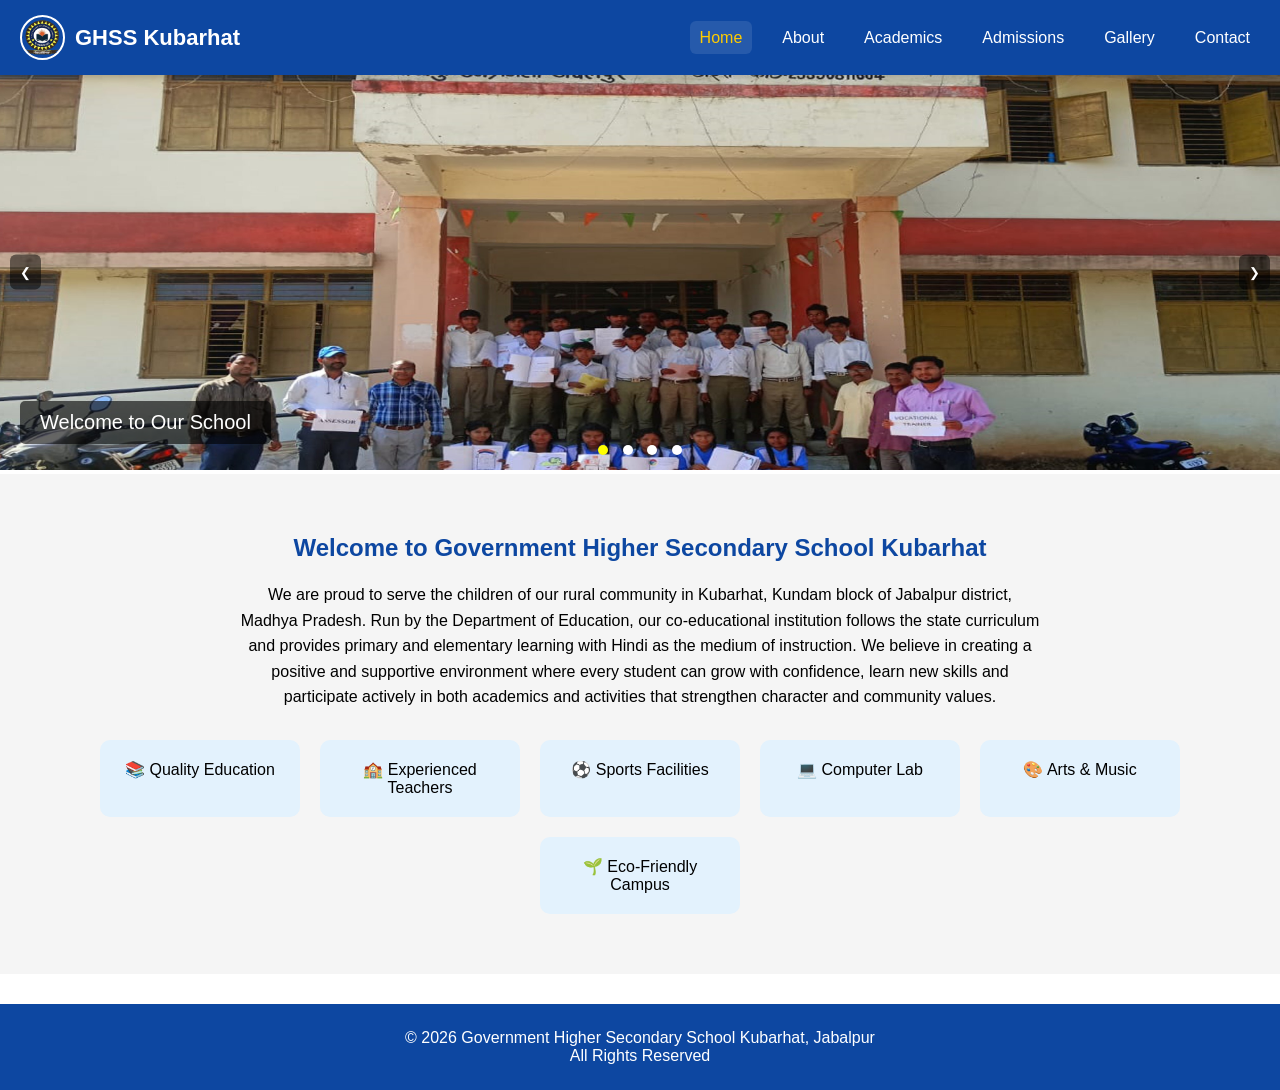
<file: index.html>
<!DOCTYPE html>
<html lang="en">

<head>
  <meta charset="UTF-8">
  <meta name="viewport" content="width=device-width, initial-scale=1.0">
  <title>GHSS Kubarhat</title>

  <link rel="stylesheet" href="styles/style.css">
  <link rel="stylesheet" href="styles/home.css">
</head>

<body>

  <header>
    <nav class="navbar">
      <div class="logo">
        <img src="images/logo.png" alt="GHSS Kubarhat">
        <span>GHSS Kubarhat</span>
      </div>
      <ul class="nav-links" id="navLinks">
        <li><a href="index.html" class="active">Home</a></li>
        <li><a href="about.html">About</a></li>
        <li><a href="academics.html">Academics</a></li>
        <li><a href="admissions.html">Admissions</a></li>
        <li><a href="gallery.html">Gallery</a></li>
        <li><a href="contact.html">Contact</a></li>
      </ul>

      <div class="menu-toggle" id="menuToggle">☰</div>
    </nav>
  </header>

  <!-- SLIDER -->
  <section class="slider">
    <div class="slider-container">

      <div class="slide active">
        <img src="images/slide1.jpg">
        <div class="caption">Welcome to Our School</div>
      </div>

      <div class="slide">
        <img src="images/slide2.jpg">
        <div class="caption">Quality Education</div>
      </div>

      <div class="slide">
        <img src="images/slide3.jpg">
        <div class="caption">Bright Future</div>
      </div>

      <div class="slide">
        <img src="images/slide4.jpg">
        <div class="caption">Join Us Today</div>
      </div>

      <button class="prev">❮</button>
      <button class="next">❯</button>

      <div class="dots">
        <span class="dot active"></span>
        <span class="dot"></span>
        <span class="dot"></span>
        <span class="dot"></span>
      </div>

    </div>
  </section>

  <!-- WELCOME -->
  <section class="welcome">
    <h1>Welcome to Government Higher Secondary School Kubarhat</h1>

    <p>
      We are proud to serve the children of our rural community in Kubarhat, Kundam block of Jabalpur district, Madhya
      Pradesh. Run by the Department of Education, our co‑educational institution follows the state curriculum and
      provides primary and elementary learning with Hindi as the medium of instruction. We believe in creating a
      positive and supportive environment where every student can grow with confidence, learn new skills and participate
      actively in both academics and activities that strengthen character and community values.
    </p>

    <div class="features">
      <div>📚 Quality Education</div>
      <div>🏫 Experienced Teachers</div>
      <div>⚽ Sports Facilities</div>
      <div>💻 Computer Lab</div>
      <div>🎨 Arts & Music</div>
      <div>🌱 Eco-Friendly Campus</div>
    </div>
  </section>

  <footer>
    <p>© 2026 Government Higher Secondary School Kubarhat, Jabalpur</p>
    <p>All Rights Reserved</p>
  </footer>

  <script src="scripts/main.js"></script>
  <script src="scripts/home.js"></script>

</body>

</html>
</file>
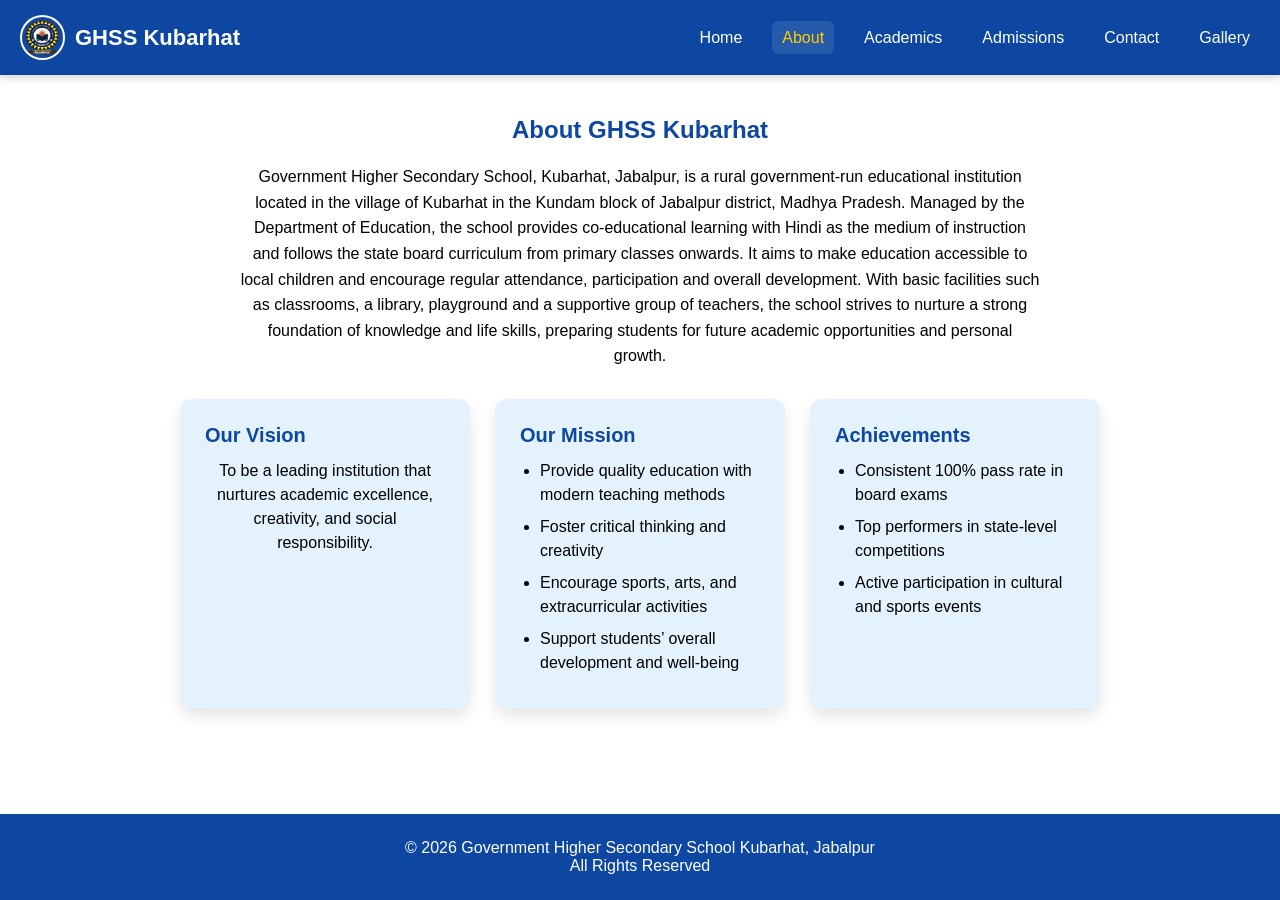
<file: about.html>
<!DOCTYPE html>
<html lang="en">

<head>
  <meta charset="UTF-8">
  <meta name="viewport" content="width=device-width, initial-scale=1.0">
  <title>About - Government Higher Secondary School Kubarhat</title>
  <link rel="stylesheet" href="styles/style.css">
  <link rel="stylesheet" href="styles/about.css">
</head>

<body>

  <header>
    <nav class="navbar">
      <div class="logo">
        <img src="images/logo.png" alt="GHSS Kubarhat">
        <span>GHSS Kubarhat</span>
      </div>
      <ul class="nav-links" id="navLinks">
        <li><a href="index.html">Home</a></li>
        <li><a href="about.html" class="active">About</a></li>
        <li><a href="academics.html">Academics</a></li>
        <li><a href="admissions.html">Admissions</a></li>
        <li><a href="contact.html">Contact</a></li>
        <li><a href="gallery.html">Gallery</a></li>
      </ul>
      <div class="menu-toggle" id="menuToggle">☰</div>
    </nav>
  </header>

  <section class="content-section section-light">
    <h1>About GHSS Kubarhat</h1>
    <p>
      Government Higher Secondary School, Kubarhat, Jabalpur, is a rural government‑run educational institution located
      in the village of Kubarhat in the Kundam block of Jabalpur district, Madhya Pradesh. Managed by the Department of
      Education, the school provides co‑educational learning with Hindi as the medium of instruction and follows the
      state board curriculum from primary classes onwards. It aims to make education accessible to local children and
      encourage regular attendance, participation and overall development. With basic facilities such as classrooms, a
      library, playground and a supportive group of teachers, the school strives to nurture a strong foundation of
      knowledge and life skills, preparing students for future academic opportunities and personal growth.
    </p>

    <div class="about-features">
      <div class="feature-card">
        <h2>Our Vision</h2>
        <p>To be a leading institution that nurtures academic excellence, creativity, and social responsibility.</p>
      </div>

      <div class="feature-card">
        <h2>Our Mission</h2>
        <ul>
          <li>Provide quality education with modern teaching methods</li>
          <li>Foster critical thinking and creativity</li>
          <li>Encourage sports, arts, and extracurricular activities</li>
          <li>Support students’ overall development and well-being</li>
        </ul>
      </div>

      <div class="feature-card">
        <h2>Achievements</h2>
        <ul>
          <li>Consistent 100% pass rate in board exams</li>
          <li>Top performers in state-level competitions</li>
          <li>Active participation in cultural and sports events</li>
        </ul>
      </div>
    </div>
  </section>

  <footer>
    <p>© 2026 Government Higher Secondary School Kubarhat, Jabalpur</p>
    <p>All Rights Reserved</p>
  </footer>

  <script src="scripts/main.js"></script>
</body>

</html>
</file>
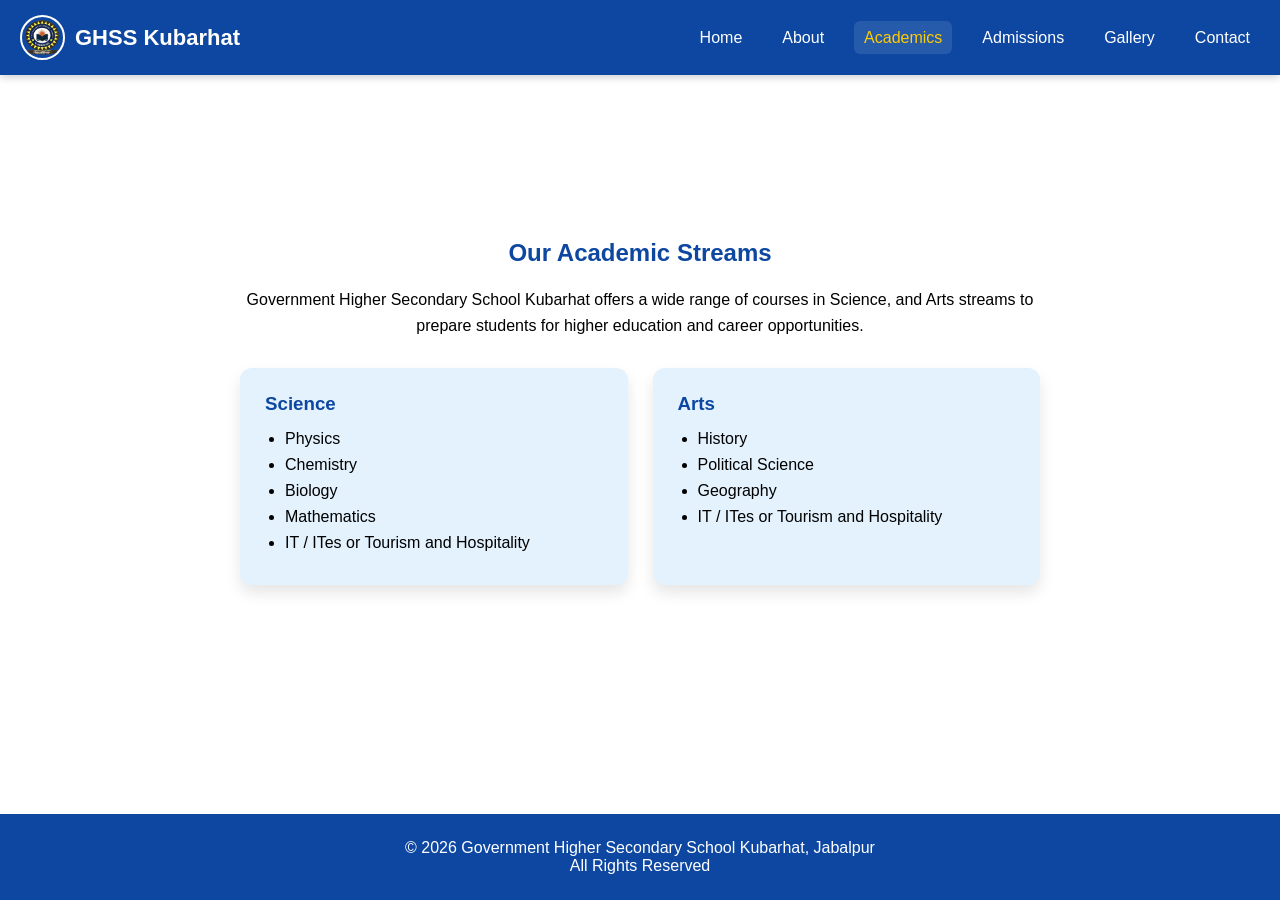
<file: academics.html>
<!DOCTYPE html>
<html lang="en">

<head>
  <meta charset="UTF-8">
  <meta name="viewport" content="width=device-width, initial-scale=1.0">
  <title>Academics - Government Higher Secondary School Kubarhat</title>
  <link rel="stylesheet" href="styles/style.css">
  <link rel="stylesheet" href="styles/academics.css">
</head>

<body>

  <header>
    <nav class="navbar">
      <div class="logo">
        <img src="images/logo.png" alt="GHSS Kubarhat">
        <span>GHSS Kubarhat</span>
      </div>
      <ul class="nav-links" id="navLinks">
        <li><a href="index.html">Home</a></li>
        <li><a href="about.html">About</a></li>
        <li><a href="academics.html" class="active">Academics</a></li>
        <li><a href="admissions.html">Admissions</a></li>
        <li><a href="gallery.html">Gallery</a></li>
        <li><a href="contact.html">Contact</a></li>
      </ul>
      <div class="menu-toggle" id="menuToggle">☰</div>
    </nav>
  </header>

  <section class="content-section section-light">
    <h1>Our Academic Streams</h1>
    <p>Government Higher Secondary School Kubarhat offers a wide range of courses in Science, and Arts streams to
      prepare students for higher education and career opportunities.</p>

    <div class="streams">
      <div class="stream-card">
        <h3>Science</h3>
        <ul>
          <li>Physics</li>
          <li>Chemistry</li>
          <li>Biology</li>
          <li>Mathematics</li>
          <li>IT / ITes or Tourism and Hospitality</li>
        </ul>
      </div>

      <div class="stream-card">
        <h3>Arts</h3>
        <ul>
          <li>History</li>
          <li>Political Science</li>
          <li>Geography</li>
          <li>IT / ITes or Tourism and Hospitality</li>
        </ul>
      </div>
    </div>
  </section>

  <footer>
    <p>© 2026 Government Higher Secondary School Kubarhat, Jabalpur</p>
    <p>All Rights Reserved</p>
  </footer>

  <script src="scripts/main.js"></script>
</body>

</html>
</file>
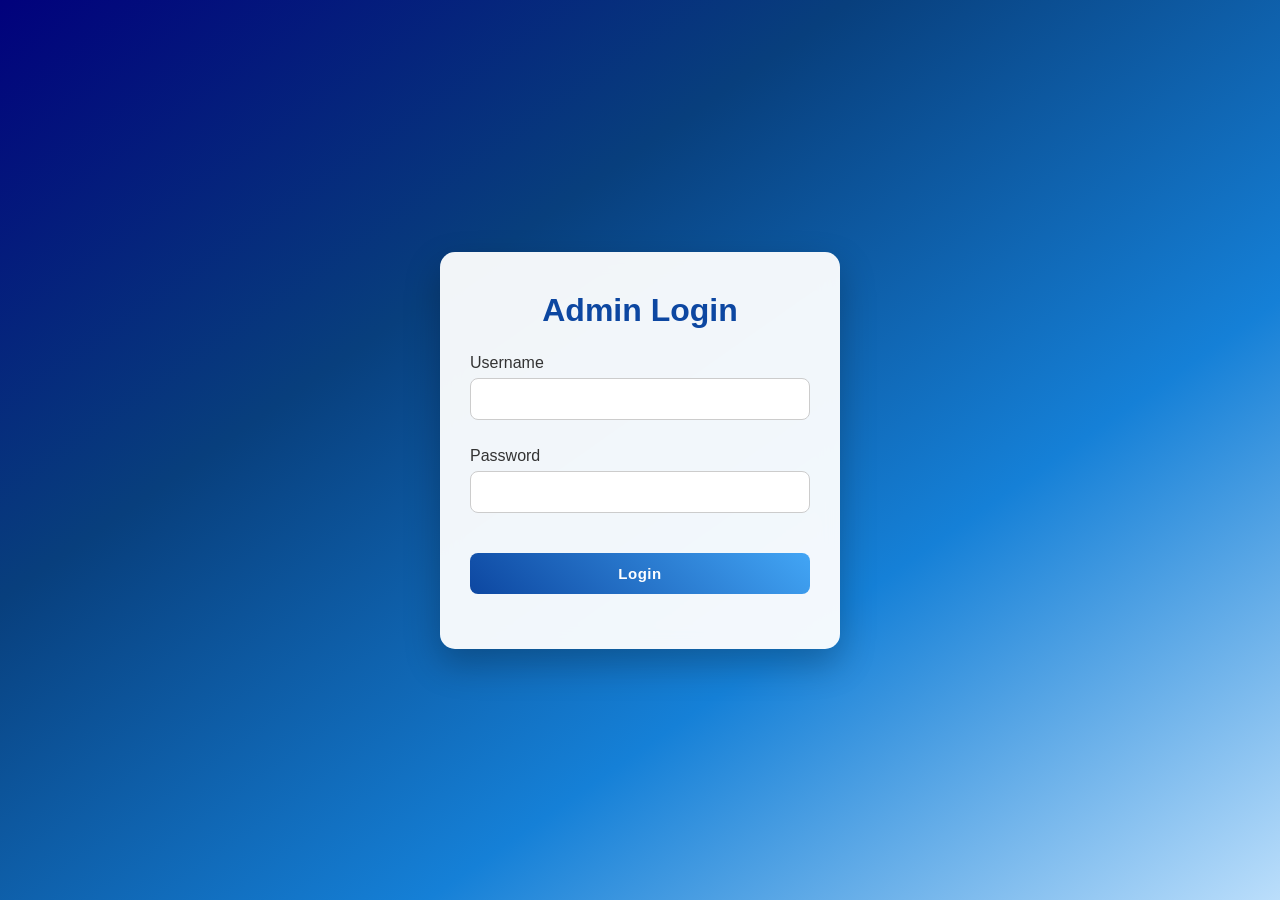
<file: adminDashboard.html>
<!DOCTYPE html>
<html lang="en">

<head>
  <meta charset="UTF-8">
  <meta name="viewport" content="width=device-width, initial-scale=1.0">
  <title>Admin Dashboard</title>
  <link rel="stylesheet" href="styles/style.css">
  <link rel="stylesheet" href="styles/adminDashboard.css">
</head>

<body>
  <!-- HEADER / NAVBAR -->
  <header class="navbar">
    <div class="logo">
      <img src="images/logo.png" alt="GHSS Kubarhat">
      <span>Admin Panel</span>
    </div>

    <ul class="nav-links">
      <li><a href="#" id="logoutBtn">Logout</a></li>
    </ul>

    <div class="menu-toggle" id="menuToggle">&#9776;</div>
  </header>

  <!-- MAIN CONTENT -->
  <main>
    <section class="dashboard-cards">
      <div class="card">
        <h2>Contact Form Submissions</h2>
        <button onclick="openSheet('contact')">Open Sheet</button>
      </div>

      <div class="card">
        <h2>Admission Form Submissions</h2>
        <button onclick="openSheet('admission')">Open Sheet</button>
      </div>
    </section>
  </main>

  <script src="scripts/adminDashboard.js"></script>
</body>
</html>
</file>
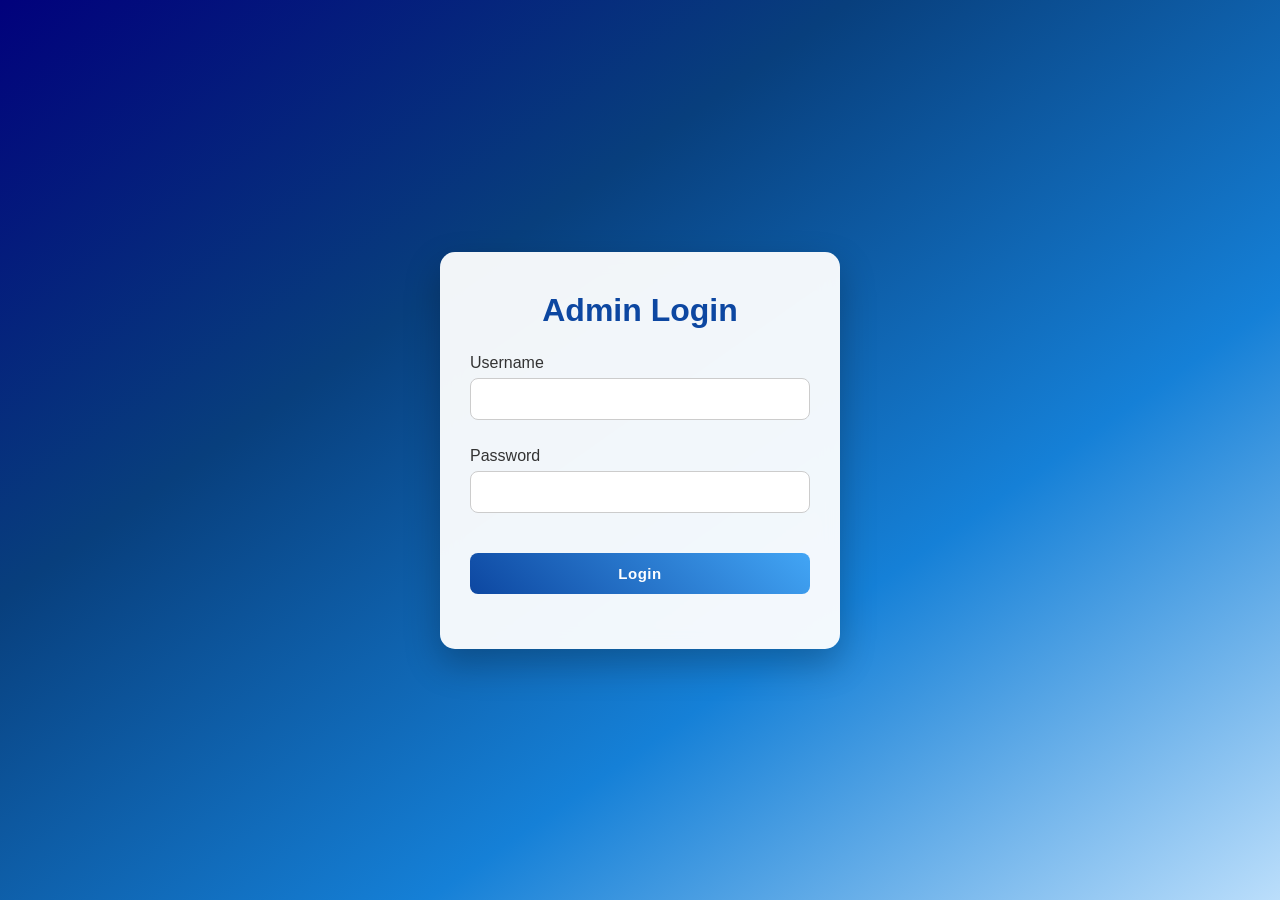
<file: adminLogin.html>
<!DOCTYPE html>
<html lang="en">
<head>
  <meta charset="UTF-8">
  <meta name="viewport" content="width=device-width, initial-scale=1.0">
  <title>Admin Login</title>
  <link rel="stylesheet" href="styles/style.css">
  <link rel="stylesheet" href="styles/adminLogin.css">
</head>
<body>
  <main>
    <div class="login-container">
      <h1>Admin Login</h1>
      <form id="loginForm">
        <label>Username</label>
        <input type="text" name="username" required>
        <label>Password</label>
        <input type="password" name="password" required>
        <button type="submit">Login</button>
      </form>
      <p id="loginMsg"></p>
    </div>
  </main>
  <script src="scripts/adminLogin.js"></script>
</body>
</html>
</file>
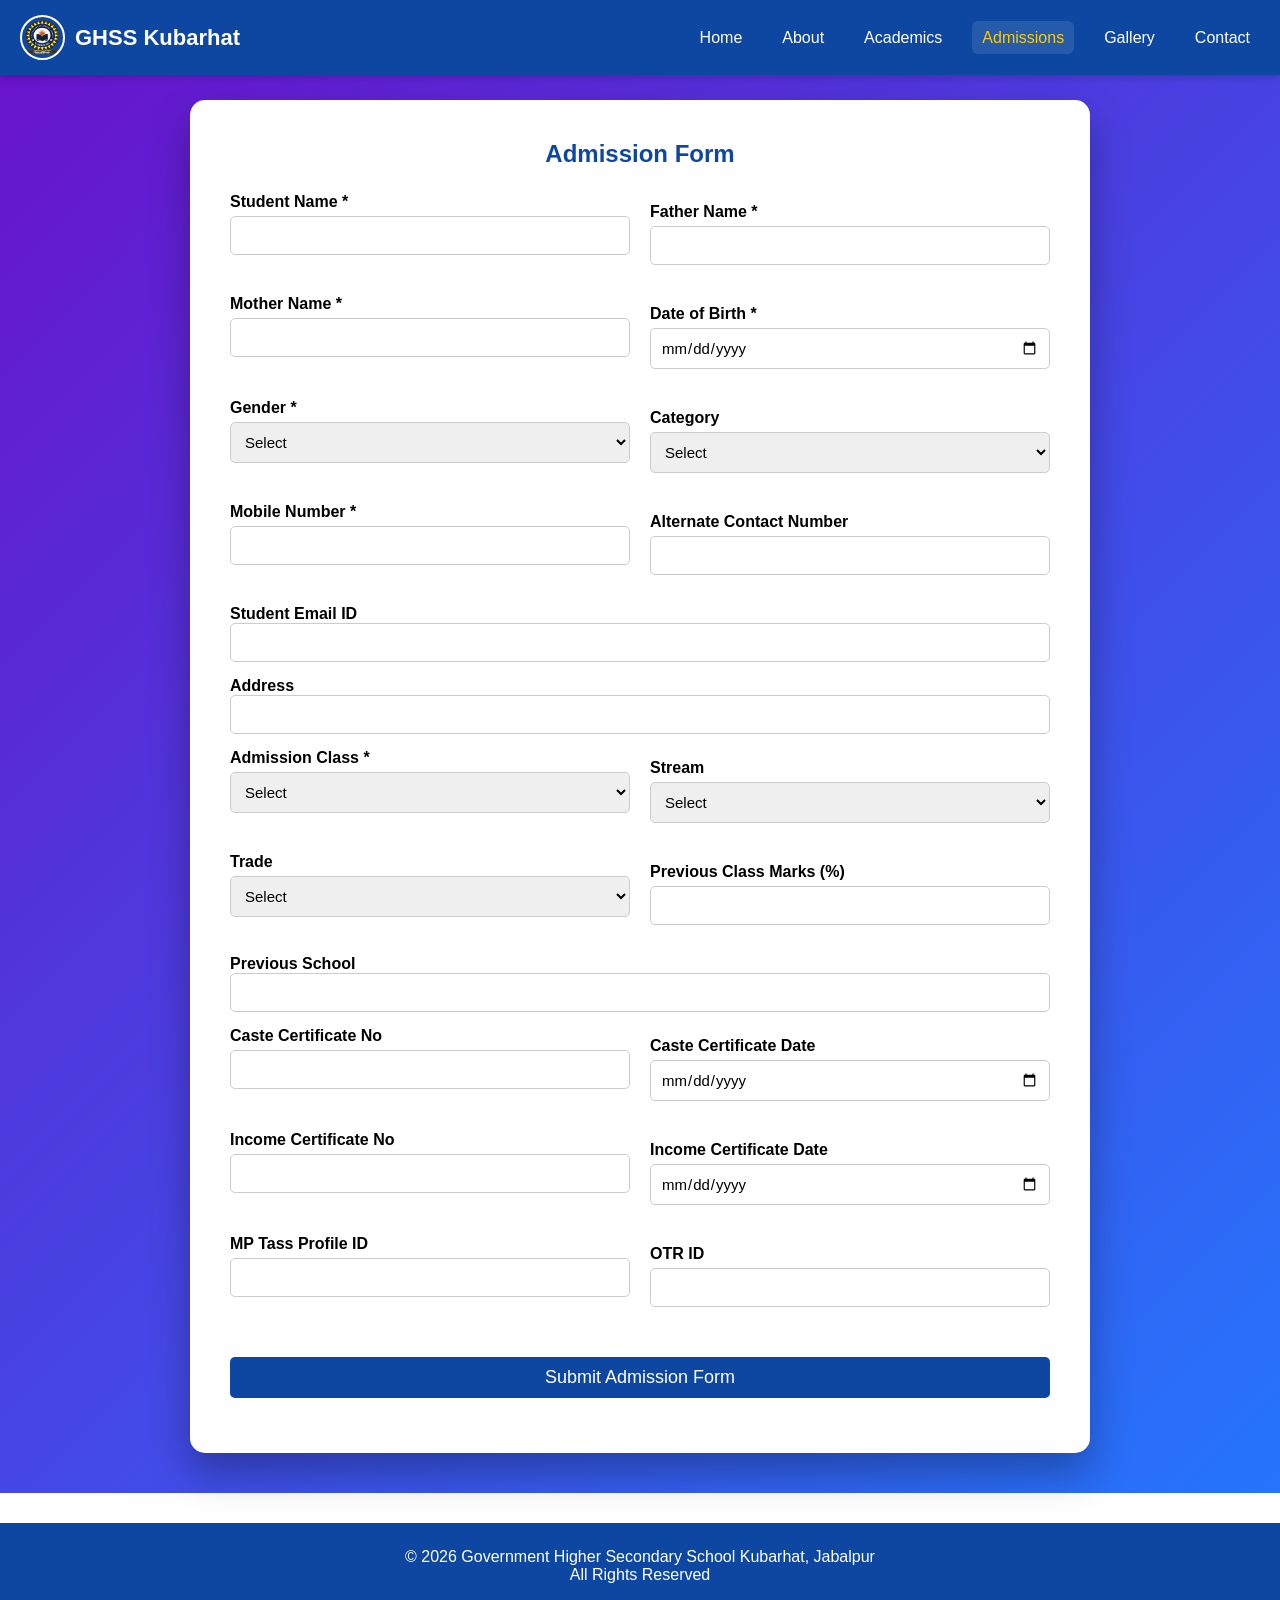
<file: admissions.html>
<!DOCTYPE html>
<html lang="en">

<head>
  <meta charset="UTF-8">
  <meta name="viewport" content="width=device-width, initial-scale=1.0">
  <title>Admissions - GHSS Kubarhat</title>

  <link rel="stylesheet" href="styles/style.css">
  <link rel="stylesheet" href="styles/admissions.css">
</head>

<body>

  <header>
    <nav class="navbar">
      <div class="logo">
        <img src="images/logo.png" alt="GHSS Kubarhat">
        <span>GHSS Kubarhat</span>
      </div>

      <ul class="nav-links" id="navLinks">
        <li><a href="index.html">Home</a></li>
        <li><a href="about.html">About</a></li>
        <li><a href="academics.html">Academics</a></li>
        <li><a href="admissions.html" class="active">Admissions</a></li>
        <li><a href="gallery.html">Gallery</a></li>
        <li><a href="contact.html">Contact</a></li>
      </ul>

      <div class="menu-toggle" id="menuToggle">☰</div>
    </nav>
  </header>

  <section class="admission-section">

    <form id="admissionForm">

      <h1>Admission Form</h1>

      <div class="row">
        <div class="col">
          <label>Student Name *</label>
          <input type="text" id="StudentName" name="StudentName" required>
        </div>

        <div class="col">
          <label>Father Name *</label>
          <input type="text" id="FatherName" name="FatherName" required>
        </div>
      </div>

      <div class="row">
        <div class="col">
          <label>Mother Name *</label>
          <input type="text" id="MotherName" name="MotherName" required>
        </div>

        <div class="col">
          <label>Date of Birth *</label>
          <input type="date" id="DateOfBirth" name="DateOfBirth" required>
        </div>
      </div>

      <div class="row">
        <div class="col">
          <label>Gender *</label>
          <select id="Gender" name="Gender" required>
            <option value="">Select</option>
            <option value="Male">Male</option>
            <option value="Female">Female</option>
            <option value="Other">Other</option>
          </select>
        </div>

        <div class="col">
          <label>Category</label>
          <select id="Category" name="Category">
            <option value="">Select</option>
            <option value="General">General</option>
            <option value="OBC">OBC</option>
            <option value="SC">SC</option>
            <option value="ST">ST</option>
          </select>
        </div>
      </div>

      <div class="row">
        <div class="col">
          <label>Mobile Number *</label>
          <input type="text" id="MobileNumber" name="MobileNumber" required>
        </div>

        <div class="col">
          <label>Alternate Contact Number</label>
          <input type="text" id="AlternateContactNumber" name="AlternateContactNumber">
        </div>
      </div>

      <label>Student Email ID</label>
      <input type="email" id="StudentEmailID" name="StudentEmailID">

      <label>Address</label>
      <input type="text" id="Address" name="Address">

      <div class="row">
        <div class="col">
          <label>Admission Class *</label>
          <select id="AdmissionClass" name="AdmissionClass" required>
            <option value="">Select</option>
            <option value="9th">9th</option>
            <option value="10th">10th</option>
            <option value="11th">11th</option>
            <option value="12th">12th</option>
          </select>
        </div>

        <div class="col">
          <label>Stream</label>
          <select id="Stream" name="Stream">
            <option value="">Select</option>
            <option value="Mathematics">Science - Mathematics</option>
            <option value="Biology">Science - Biology</option>
            <option value="Arts">Arts</option>
          </select>
        </div>
      </div>

      <div class="row">
        <div class="col">
          <label>Trade</label>
          <select id="Trade" name="Trade">
            <option value="">Select</option>
            <option value="IT_ITES">IT / ITes</option>
            <option value="Tourism_Hospitality">Tourism and Hospitality</option>
          </select>
        </div>

        <div class="col">
          <label>Previous Class Marks (%)</label>
          <input type="number" id="PreviousClassMarks" name="PreviousClassMarks">
        </div>
      </div>

      <label>Previous School</label>
      <input type="text" id="PreviousSchool" name="PreviousSchool">

      <div class="row">
        <div class="col">
          <label>Caste Certificate No</label>
          <input type="text" id="CasteCertificateNumber" name="CasteCertificateNumber">
        </div>

        <div class="col">
          <label>Caste Certificate Date</label>
          <input type="date" id="CasteCertificateDate" name="CasteCertificateDate">
        </div>
      </div>

      <div class="row">
        <div class="col">
          <label>Income Certificate No</label>
          <input type="text" id="IncomeCertificateNumber" name="IncomeCertificateNumber">
        </div>

        <div class="col">
          <label>Income Certificate Date</label>
          <input type="date" id="IncomeCertificateDate" name="IncomeCertificateDate">
        </div>
      </div>

      <div class="row">
        <div class="col">
          <label>MP Tass Profile ID</label>
          <input type="text" id="MPTassProfileID" name="MPTassProfileID">
        </div>

        <div class="col">
          <label>OTR ID</label>
          <input type="text" id="OTRID" name="OTRID">
        </div>
      </div>

      <button type="submit">Submit Admission Form</button>

    </form>

  </section>

  <footer>
    <p>© 2026 Government Higher Secondary School Kubarhat, Jabalpur</p>
    <p>All Rights Reserved</p>
  </footer>

  <script src="scripts/main.js"></script>
  <script src="scripts/admissions.js"></script>

</body>

</html>
</file>
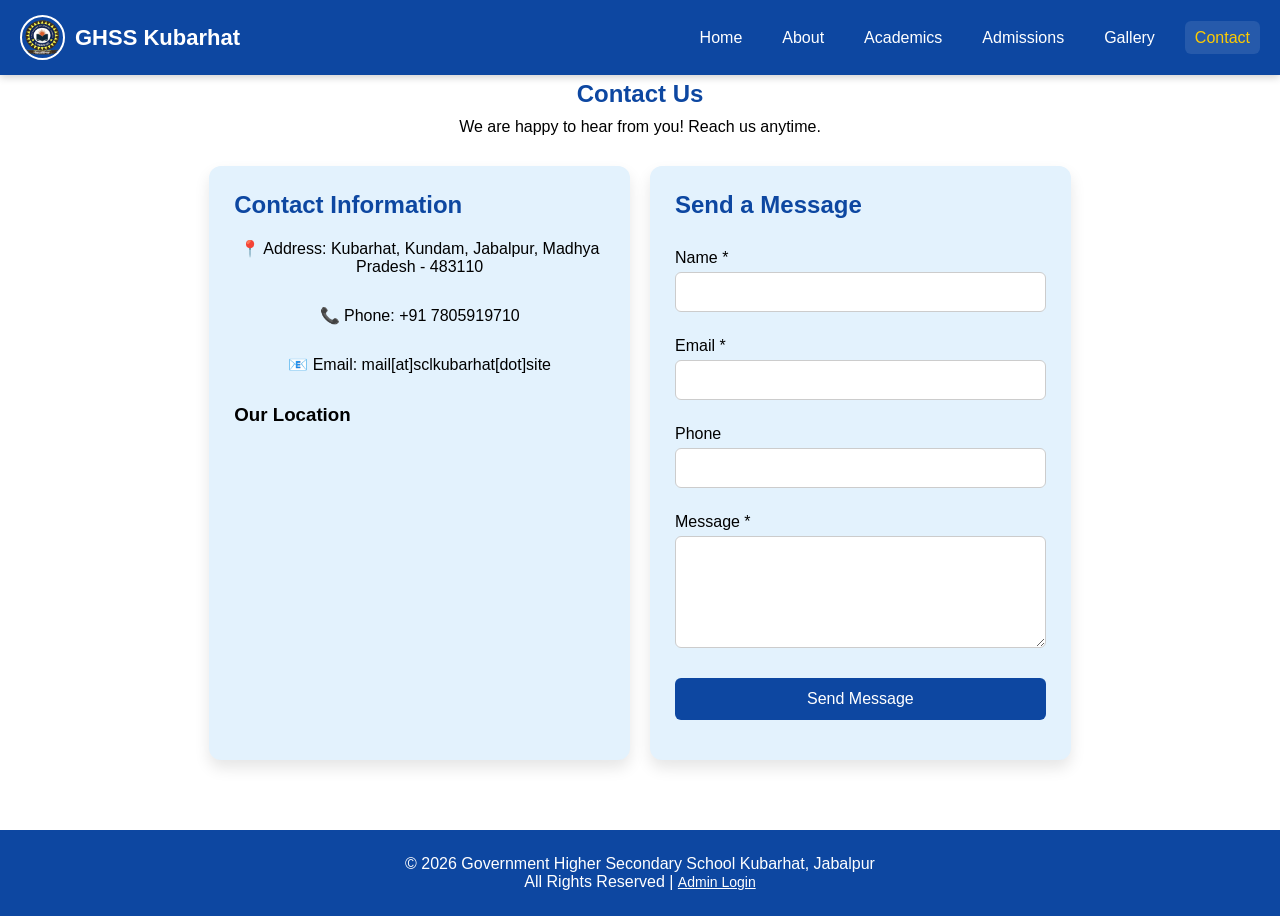
<file: contact.html>
<!DOCTYPE html>
<html lang="en">

<head>
  <meta charset="UTF-8">
  <meta name="viewport" content="width=device-width, initial-scale=1.0">
  <title>Contact - GHSS Kubarhat</title>

  <link rel="stylesheet" href="styles/style.css">
  <link rel="stylesheet" href="styles/contact.css">
</head>

<body>

  <header>
    <nav class="navbar">
      <div class="logo">
        <img src="images/logo.png" alt="GHSS Kubarhat">
        <span>GHSS Kubarhat</span>
      </div>

      <ul class="nav-links" id="navLinks">
        <li><a href="index.html">Home</a></li>
        <li><a href="about.html">About</a></li>
        <li><a href="academics.html">Academics</a></li>
        <li><a href="admissions.html">Admissions</a></li>
        <li><a href="gallery.html">Gallery</a></li>
        <li><a href="contact.html" class="active">Contact</a></li>
      </ul>

      <div class="menu-toggle" id="menuToggle">☰</div>
    </nav>
  </header>

  <section class="content-section section-light">
    <h1>Contact Us</h1>
    <p>We are happy to hear from you! Reach us anytime.</p>

    <div class="contact-cards">

      <!-- LEFT CARD -->
      <div class="contact-card">
        <h2>Contact Information</h2>

        <p>📍 Address: Kubarhat, Kundam, Jabalpur, Madhya Pradesh - 483110</p>
        <p>📞 Phone: +91 7805919710</p>
        <p>📧 Email: mail[at]sclkubarhat[dot]site</p>

        <h3>Our Location</h3>

        <div class="map-container">
          <iframe
            src="https://www.google.com/maps/embed?pb=!4v1775235598610!6m8!1m7!1sO6uCKDYuXcGUctdmqUQciw!2m2!1d23.26112634253211!2d80.4564866823229!3f345.47357!4f0!5f0.7820865974627469"
            allowfullscreen="" loading="lazy">
          </iframe>
        </div>
      </div>

      <!-- RIGHT CARD -->
      <div class="contact-card">
        <h2>Send a Message</h2>

        <form id="contactForm">
          <label>Name *</label>
          <input type="text" id="name" name="name" required>
          <label>Email *</label>
          <input type="email" id="email" name="email" required>
          <label>Phone</label>
          <input type="text" id="phone" name="phone">
          <label>Message *</label>
          <textarea id="message" name="message" rows="5" required></textarea>
          <button type="submit">Send Message</button>
        </form>
      </div>

    </div>
  </section>

  <footer>
    <p>© 2026 Government Higher Secondary School Kubarhat, Jabalpur</p>
    <p>All Rights Reserved | <a href="adminLogin.html">Admin Login</a></p>
  </footer>

  <script src="scripts/main.js"></script>
  <script src="scripts/contact.js"></script>

</body>

</html>
</file>
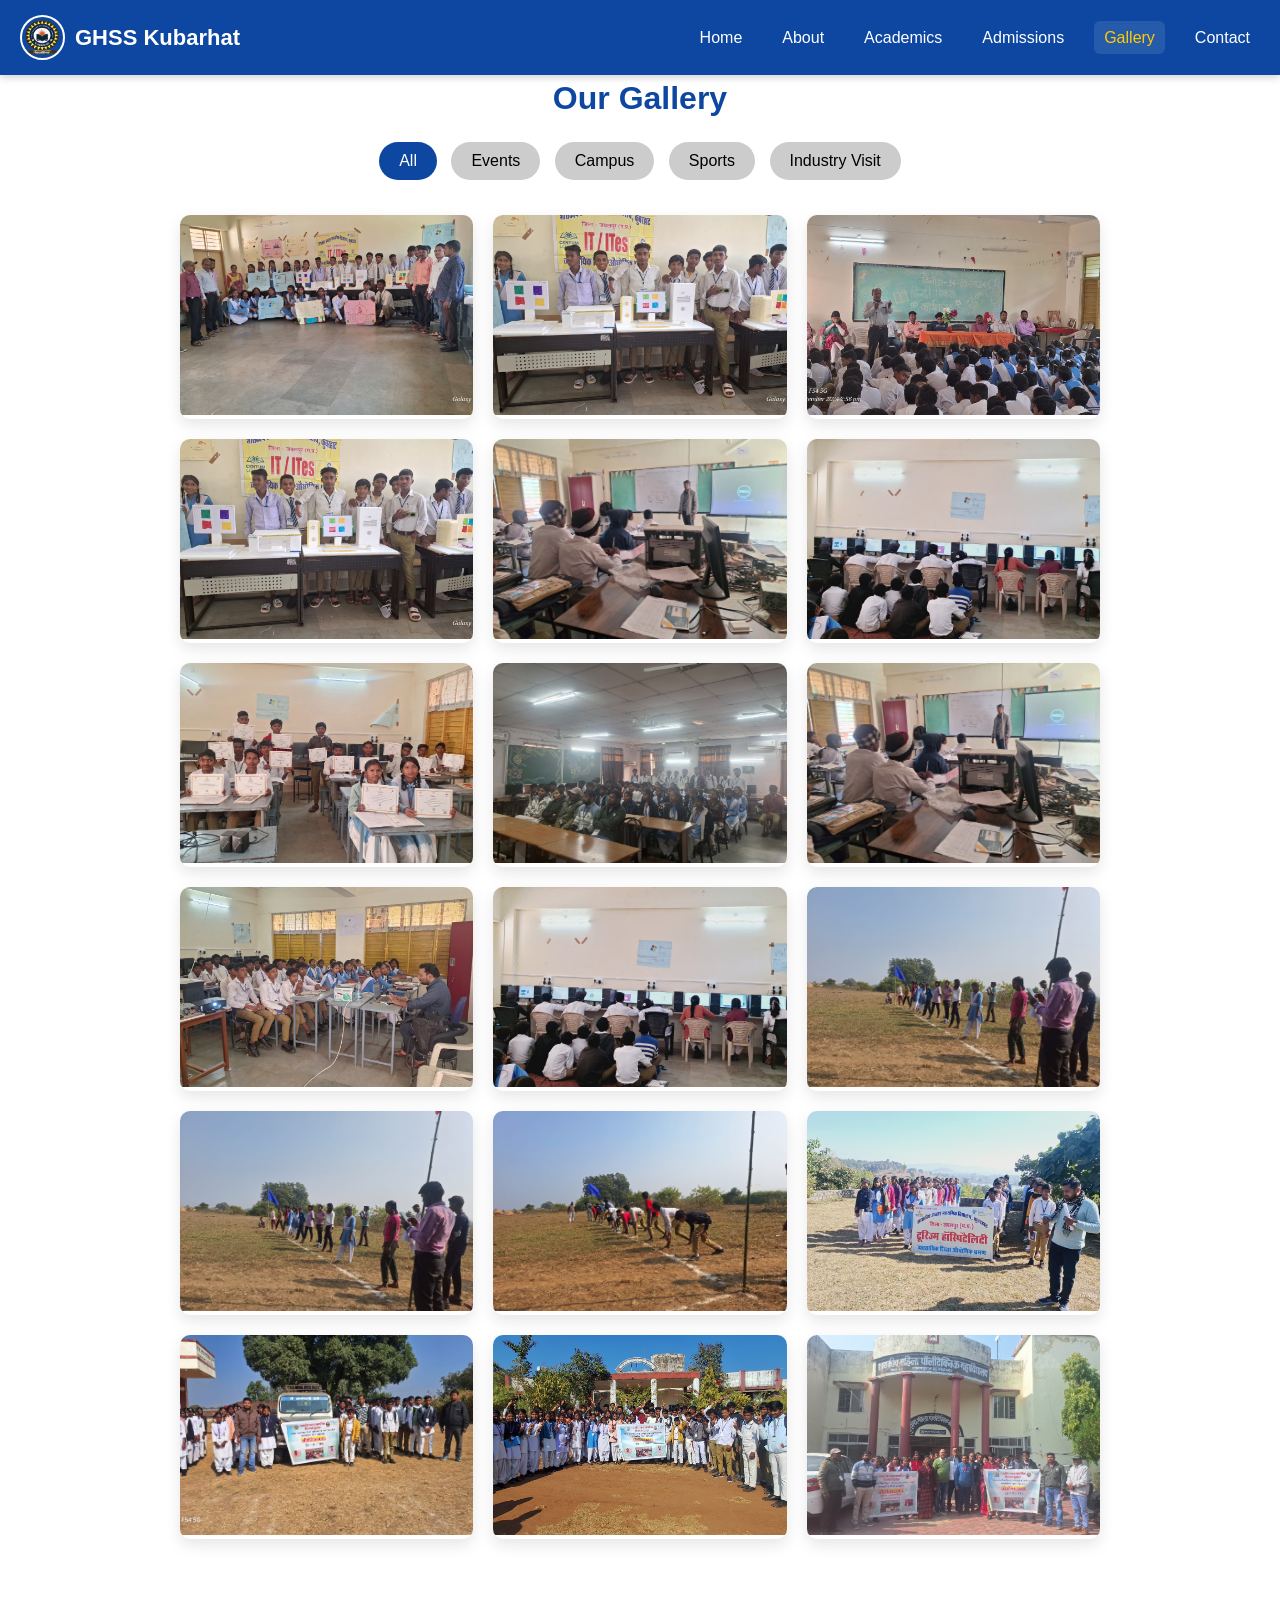
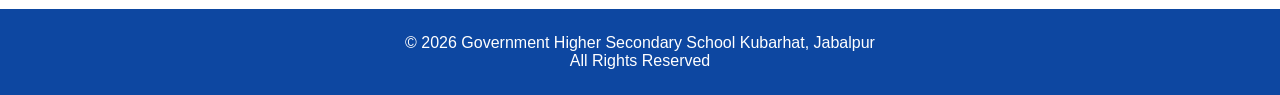
<file: gallery.html>
<!DOCTYPE html>
<html lang="en">

<head>
  <meta charset="UTF-8">
  <meta name="viewport" content="width=device-width, initial-scale=1.0">
  <title>Gallery - GHSS Kubarhat</title>

  <link rel="stylesheet" href="styles/style.css">
  <link rel="stylesheet" href="styles/gallery.css">
</head>

<body>

  <header>
    <nav class="navbar">
      <div class="logo">
        <img src="images/logo.png" alt="GHSS Kubarhat">
        <span>GHSS Kubarhat</span>
      </div>

      <ul class="nav-links" id="navLinks">
        <li><a href="index.html">Home</a></li>
        <li><a href="about.html">About</a></li>
        <li><a href="academics.html">Academics</a></li>
        <li><a href="admissions.html">Admissions</a></li>
        <li><a href="gallery.html" class="active">Gallery</a></li>
        <li><a href="contact.html">Contact</a></li>
      </ul>

      <div class="menu-toggle" id="menuToggle">☰</div>
    </nav>
  </header>

  <section class="content-section section-light">

    <h1>Our Gallery</h1>

    <!-- FILTER BUTTONS -->
    <div class="gallery-filters">
      <button data-filter="all" class="active">All</button>
      <button data-filter="events">Events</button>
      <button data-filter="campus">Campus</button>
      <button data-filter="sports">Sports</button>
      <button data-filter="industry">Industry Visit</button>
    </div>

    <!-- GALLERY GRID -->
    <div class="gallery-grid">

      <!-- EVENTS -->
      <div class="gallery-item events"><img src="images/event1.jpg"></div>
      <div class="gallery-item events"><img src="images/event2.jpg"></div>
      <div class="gallery-item events"><img src="images/event3.jpg"></div>
      <div class="gallery-item events"><img src="images/event4.jpg"></div>

      <!-- CAMPUS -->
      <div class="gallery-item campus"><img src="images/campus1.jpg"></div>
      <div class="gallery-item campus"><img src="images/campus2.jpg"></div>
      <div class="gallery-item campus"><img src="images/campus3.jpg"></div>
      <div class="gallery-item campus"><img src="images/campus4.jpg"></div>
      <div class="gallery-item campus"><img src="images/campus5.jpg"></div>
      <div class="gallery-item campus"><img src="images/campus6.jpg"></div>
      <div class="gallery-item campus"><img src="images/campus7.jpg"></div>
      <!-- SPORTS -->
      <div class="gallery-item sports"><img src="images/sport1.jpg"></div>
      <div class="gallery-item sports"><img src="images/sport2.jpg"></div>
      <div class="gallery-item sports"><img src="images/sport3.jpg"></div>

      <!-- INDUSTRY VISIT -->
      <div class="gallery-item industry"><img src="images/visit1.jpg"></div>
      <div class="gallery-item industry"><img src="images/visit2.jpg"></div>
      <div class="gallery-item industry"><img src="images/visit3.jpg"></div>
      <div class="gallery-item industry"><img src="images/visit4.jpg"></div>


    </div>

  </section>

  <!-- LIGHTBOX -->
  <div class="lightbox" id="lightbox">
    <span class="close">&times;</span>
    <img id="lightboxImg">
  </div>

  <footer>
    <p>© 2026 Government Higher Secondary School Kubarhat, Jabalpur</p>
    <p>All Rights Reserved</p>
  </footer>

  <script src="scripts/main.js"></script>
  <script src="scripts/gallery.js"></script>

</body>

</html>
</file>
<file: styles/style.css>
/* RESET */
* {
  margin: 0;
  padding: 0;
  box-sizing: border-box;
  font-family: Arial, sans-serif;
}

/* BODY & FOOTER FIX */
body {
  display: flex;
  flex-direction: column;
  min-height: 100vh;
}

main {
  flex: 1;
}

/* NAVBAR */
.navbar {
  display: flex;
  justify-content: space-between;
  align-items: center;
  background: #0d47a1;
  padding: 15px 20px;
  color: white;
  position: fixed;
  width: 100%;
  top: 0;
  z-index: 1000;
  box-shadow: 0 2px 8px rgba(0, 0, 0, 0.2);
}

/* LOGO */
.logo {
  display: flex;
  align-items: center;
  gap: 10px;
  font-weight: bold;
  font-size: 22px;
}

.logo img {
  width: 45px;
  height: 45px;
  object-fit: cover;
  border-radius: 50%;
  border: 2px solid white;
}

.nav-links {
  display: flex;
  list-style: none;
  gap: 20px;
}

.nav-links li {
  margin: 0;
}

.nav-links a {
  color: white;
  text-decoration: none;
  transition: 0.3s;
  padding: 8px 10px;
  border-radius: 6px;
}

.nav-links a:hover,
.nav-links a.active {
  color: #ffcc00;
  background: rgba(255, 255, 255, 0.1);
}

/* MOBILE MENU */
.menu-toggle {
  display: none;
  font-size: 28px;
  cursor: pointer;
  transition: transform 0.3s;
}

.menu-toggle span {
  display: block;
  width: 28px;
  height: 3px;
  margin: 5px 0;
  background: white;
  border-radius: 3px;
  transition: 0.4s;
}

/* Hamburger animation */
.menu-toggle.open span:nth-child(1) {
  transform: rotate(45deg) translate(5px, 5px);
}

.menu-toggle.open span:nth-child(2) {
  opacity: 0;
}

.menu-toggle.open span:nth-child(3) {
  transform: rotate(-45deg) translate(6px, -6px);
}

/* MOBILE RESPONSIVE */
@media(max-width:768px) {

  .navbar {
    padding: 10px 15px;
  }

  .logo img {
    width: 35px;
    height: 35px;
  }

  .logo span {
    font-size: 18px;
  }

  .nav-links {
    position: fixed;
    top: 0;
    right: -100%;
    width: 250px;
    height: 100vh;
    background: #0d47a1;
    flex-direction: column;
    padding: 80px 20px;
    gap: 20px;
    transition: right 0.4s ease-in-out;
    box-shadow: -5px 0 15px rgba(0, 0, 0, 0.2);
    z-index: 1050;
  }

  .nav-links.active {
    right: 0;
  }

  .nav-links li {
    width: 100%;
  }

  .nav-links a {
    display: block;
    width: 100%;
    font-size: 18px;
    padding: 12px 0;
  }

  .menu-toggle {
    display: block;
    z-index: 1100;
  }
}

/* EXTRA SMALL DEVICES (CLEAN LOOK) */
@media(max-width:480px) {
  .logo span {
    display: none;
  }
}

/* FOOTER */
footer {
  background: #0d47a1;
  color: white;
  text-align: center;
  padding: 25px 10px;
  margin-top: 30px;
}

footer a {
  color: white;
  text-decoration: underline;
  font-size: 14px;
}

/* GLOBAL BUTTONS */
button {
  cursor: pointer;
  border: none;
  border-radius: 6px;
  transition: 0.3s;
}

button:hover {
  opacity: 0.9;
}

/* FORMS COMMON */
form input,
form select,
form textarea {
  width: 100%;
  padding: 10px;
  margin-bottom: 15px;
  border: 1px solid #ccc;
  border-radius: 5px;
}

form button {
  padding: 10px 20px;
  background: #0d47a1;
  color: white;
  border: none;
  border-radius: 5px;
  cursor: pointer;
}

/* GENERAL CONTENT SECTION */
.content-section {
  padding: 80px 40px 40px 40px;
  max-width: 1000px;
  margin: auto;
}

.content-section h2 {
  margin-bottom: 20px;
  color: #0d47a1;
}

.content-section ul {
  margin-left: 20px;
  margin-bottom: 20px;
}

.content-section li {
  margin-bottom: 10px;
}

/* STREAM CARDS */
.streams {
  display: flex;
  flex-wrap: wrap;
  gap: 20px;
  justify-content: center;
  margin-top: 30px;
}

.stream-card {
  flex: 1 1 250px;
  background: #e3f2fd;
  padding: 20px;
  border-radius: 12px;
  box-shadow: 0 8px 15px rgba(0, 0, 0, 0.1);
  transition: transform 0.3s, box-shadow 0.3s;
}

.stream-card:hover {
  transform: translateY(-5px);
  box-shadow: 0 12px 20px rgba(0, 0, 0, 0.2);
}

.stream-card h3 {
  color: #0d47a1;
  margin-bottom: 10px;
}

.stream-card p,
.stream-card ul {
  margin: 0;
}

.stream-card span.icon {
  font-size: 24px;
  margin-right: 8px;
  vertical-align: middle;
}

/* RESPONSIVE GLOBAL */
@media(max-width:768px) {
  .streams {
    flex-direction: column;
    align-items: center;
  }
}
</file>
<file: styles/home.css>
/* SLIDER FIX */
.slider {
  margin-top: 70px; /* navbar space */
  position: relative;
}

.slider-container {
  position: relative;
  overflow: hidden;
}

.slide {
  display: none;
}

.slide.active {
  display: block;
}

.slide img {
  width: 100%;
  height: 400px;
  object-fit: cover;
}

/* CAPTION */
.caption {
  position: absolute;
  bottom: 30px;
  left: 20px;
  color: white;
  background: rgba(0,0,0,0.6);
  padding: 10px 20px;
  font-size: 20px;
  border-radius: 5px;
}

/* BUTTONS */
.prev, .next {
  position: absolute;
  top: 50%;
  transform: translateY(-50%);
  background: rgba(0,0,0,0.5);
  color: white;
  border: none;
  padding: 10px;
  cursor: pointer;
}

.prev { left: 10px; }
.next { right: 10px; }

/* DOTS */
.dots {
  position: absolute;
  bottom: 10px;
  width: 100%;
  text-align: center;
}

.dot {
  height: 10px;
  width: 10px;
  margin: 5px;
  display: inline-block;
  background: white;
  border-radius: 50%;
  cursor: pointer;
}

.dot.active {
  background: yellow;
}

/* WELCOME SECTION */
.welcome {
  padding: 60px 20px;
  text-align: center;
  background: #f5f5f5;
}

.welcome h1 {
  color: #0d47a1;
  margin-bottom: 20px;
}

.welcome p {
  max-width: 800px;
  margin: auto;
  margin-bottom: 30px;
  line-height: 1.6;
}

/* FEATURES */
.features {
  display: flex;
  flex-wrap: wrap;
  justify-content: center;
  gap: 20px;
}

.features div {
  background: #e3f2fd;
  padding: 20px;
  border-radius: 10px;
  width: 200px;
  transition: 0.3s;
}

.features div:hover {
  transform: translateY(-5px);
}

/* RESPONSIVE */
@media(max-width:768px){
  .slide img {
    height: 250px;
  }
}
</file>
<file: styles/about.css>
/* PAGE TITLE */
.content-section h1 {
  text-align: center;
  color: #0d47a1;
  margin-bottom: 20px;
}

.content-section p {
  max-width: 800px;
  margin: 0 auto 30px auto;
  text-align: center;
  line-height: 1.6;
  font-size: 16px;
}

/* FEATURES GRID */
.about-features {
  display: flex;
  flex-wrap: wrap;
  gap: 25px;
  justify-content: center;
  margin-top: 30px;
}

.feature-card {
  flex: 1 1 280px;
  background: #e3f2fd;
  padding: 25px;
  border-radius: 12px;
  box-shadow: 0 8px 15px rgba(0,0,0,0.1);
  transition: transform 0.3s, background 0.3s;
}

.feature-card:hover {
  transform: translateY(-5px);
  background: #bbdefb;
}

.feature-card h2 {
  color: #0d47a1;
  margin-bottom: 12px;
  font-size: 20px;
}

.feature-card p, .feature-card ul {
  margin: 0;
  font-size: 16px;
  line-height: 1.5;
}

.feature-card ul {
  padding-left: 20px;
  margin-top: 10px;
}

.feature-card ul li {
  margin-bottom: 8px;
}

/* RESPONSIVE */
@media(max-width:900px){
  .about-features {
    flex-direction: column;
    align-items: center;
  }
}
</file>
<file: styles/academics.css>
/* ACADEMICS PAGE SPECIFIC */
.content-section h1 {
  color: #0d47a1;
  margin-bottom: 20px;
  text-align: center;
}
.content-section p {
  max-width: 800px;
  margin: 0 auto 30px auto;
  text-align: center;
  line-height: 1.6;
  font-size: 16px;
}

/* STREAM CARDS */
.streams {
  display: flex;
  flex-wrap: wrap;
  justify-content: center;
  gap: 25px;
  margin-top: 30px;
}
.stream-card {
  flex: 1 1 250px;
  background: #e3f2fd;
  padding: 25px;
  border-radius: 12px;
  box-shadow: 0 8px 15px rgba(0,0,0,0.1);
  transition: transform 0.3s, box-shadow 0.3s;
}
.stream-card:hover {
  transform: translateY(-5px);
  box-shadow: 0 12px 20px rgba(0,0,0,0.2);
}
.stream-card h3 {
  color: #0d47a1;
  margin-bottom: 15px;
}
.stream-card ul {
  margin: 0;
  padding-left: 20px;
}
.stream-card li {
  margin-bottom: 8px;
}

/* RESPONSIVE */
@media(max-width:900px){
  .streams { flex-direction: column; align-items: center; }
}
</file>
<file: styles/adminDashboard.css>
/* MAIN FIX (HEADER SPACE) */
main {
  padding-top: 100px; /* header overlap fix */
  min-height: 100vh;
  display: flex;
  justify-content: center;
  align-items: flex-start;
}

/* DASHBOARD CARDS */
.dashboard-cards {
  display: flex;
  gap: 30px;
  flex-wrap: wrap;
  justify-content: center;
  padding: 20px;
}

/* CARD DESIGN */
.card {
  flex: 1 1 300px;
  background: #e3f2fd;
  padding: 25px;
  border-radius: 12px;
  box-shadow: 0 8px 15px rgba(0,0,0,0.1);
  text-align: center;
  transition: all 0.3s ease;
}

/* Hover effect */
.card:hover {
  transform: translateY(-5px);
  box-shadow: 0 12px 20px rgba(0,0,0,0.15);
}

/* CARD HEADER */
.card h2 {
  color: #0d47a1;
  margin-bottom: 20px;
}

/* BUTTON */
.card button {
  padding: 10px 20px;
  background: #0d47a1;
  color: white;
  border: none;
  border-radius: 6px;
  cursor: pointer;
  font-weight: bold;
  transition: all 0.3s ease;
}

.card button:hover {
  opacity: 0.9;
  transform: scale(1.05);
}

/* RESPONSIVE */
@media(max-width:768px){
  .dashboard-cards {
    flex-direction: column;
    align-items: center;
  }
}
</file>
<file: styles/adminLogin.css>
/* RESET */
* {
  margin: 0;
  padding: 0;
  box-sizing: border-box;
  font-family: Arial, sans-serif;
}

/* BODY BACKGROUND (BLUE GRADIENT) */
body {
  min-height: 100vh;
  background: linear-gradient(
    to bottom right,
    #01017c,   /* dark blue */
    #083f7d,
    #1580d7,
    #bbdefb    /* light blue */
  );
}

/* CENTERING MAIN */
main {
  min-height: 100vh;
  display: flex;
  justify-content: center;
  align-items: center;
}

/* LOGIN CONTAINER */
.login-container {
  background: rgba(255, 255, 255, 0.95);
  padding: 40px 30px;
  border-radius: 15px;
  width: 90%;
  max-width: 400px;
  backdrop-filter: blur(10px);
  box-shadow: 0 15px 35px rgba(0,0,0,0.25);
  animation: fadeIn 0.6s ease;
}

/* HEADING */
.login-container h1 {
  text-align: center;
  color: #0d47a1;
  margin-bottom: 25px;
}

/* LABEL */
.login-container label {
  font-weight: 500;
  margin-top: 12px;
  display: block;
  color: #333;
}

/* INPUT */
.login-container input {
  width: 100%;
  padding: 12px;
  margin-top: 6px;

  border-radius: 8px;
  border: 1px solid #ccc;

  font-size: 14px;
  transition: all 0.3s ease;
}

/* Focus Effect */
.login-container input:focus {
  outline: none;
  border-color: #0d47a1;
  box-shadow: 0 0 6px rgba(13,71,161,0.4);
}

/* BUTTON */
.login-container button {
  margin-top: 25px;
  width: 100%;
  padding: 12px;
  border: none;
  border-radius: 8px;
  background: linear-gradient(45deg, #0d47a1, #42a5f5);
  color: white;
  font-weight: bold;
  letter-spacing: 0.5px;
  font-size: 15px;
  cursor: pointer;
  transition: all 0.3s ease;
}

/* Hover */
.login-container button:hover {
  transform: translateY(-2px);
  box-shadow: 0 10px 18px rgba(0,0,0,0.2);
}

/* Click */
.login-container button:active {
  transform: scale(0.98);
}

/* MESSAGE */
#loginMsg {
  text-align: center;
  margin-top: 15px;
  font-weight: 600;
}

/* ANIMATION */
@keyframes fadeIn {
  from {
    opacity: 0;
    transform: translateY(25px);
  }
  to {
    opacity: 1;
    transform: translateY(0);
  }
}

/* RESPONSIVE */
@media (max-width: 480px) {
  .login-container {
    padding: 30px 20px;
  }

  .login-container h1 {
    font-size: 22px;
  }
}
</file>
<file: styles/admissions.css>
/* BACKGROUND & FORM CONTAINER */
.admission-section {
  min-height: 100vh;
  display: flex;
  justify-content: center;
  align-items: center;
  padding: 100px 20px 40px;
  background: linear-gradient(135deg, #6a11cb, #2575fc);
}

/* FORM STYLING */
#admissionForm {
  background: white;
  padding: 40px;
  border-radius: 15px;
  max-width: 900px;
  width: 100%;
  box-shadow: 0 20px 40px rgba(0,0,0,0.3);
}

#admissionForm h1 {
  text-align: center;
  margin-bottom: 25px;
  color: #0d47a1;
}

/* ROW & COLUMN LAYOUT */
.row {
  display: flex;
  gap: 20px;
  margin-bottom: 15px;
}

.col {
  flex: 1;
  display: flex;
  flex-direction: column;
  align-items: flex-start; /* labels left-aligned */
}

/* LABELS */
label {
  font-weight: 600;
  margin-bottom: 5px;
  text-align: left;
}

/* INPUT FIELDS */
input, select, textarea {
  padding: 10px;
  border-radius: 6px;
  border: 1px solid #ccc;
  width: 100%;
  font-size: 15px;
  box-sizing: border-box;
}

/* BUTTON */
button {
  width: 100%;
  padding: 15px;
  margin-top: 20px;
  background: linear-gradient(90deg, #2575fc, #6a11cb);
  color: white;
  font-size: 18px;
  border-radius: 10px;
  border: none;
  cursor: pointer;
  transition: transform 0.2s, opacity 0.2s;
}

button:hover {
  transform: translateY(-2px);
  opacity: 0.95;
}

/* MESSAGE BOX */
#admissionForm div:last-child {
  font-weight: 600;
  text-align: center;
  margin-top: 10px;
}

/* RESPONSIVE FOR MOBILE */
@media(max-width:768px){
  .row {
    flex-direction: column;
  }
  #admissionForm {
    padding: 30px 20px;
  }
}
</file>
<file: styles/contact.css>
/* HEADING */
.content-section h1 {
  text-align: center;
  color: #0d47a1;
  margin-bottom: 10px;
}
.content-section p {
  text-align: center;
  margin-bottom: 30px;
}

/* CONTACT CARDS CONTAINER */
.contact-cards {
  display: flex;
  gap: 20px;             /* space between cards */
  justify-content: center;
  flex-wrap: wrap;        /* allow wrap if needed */
  width: 100%;            /* full width parent */
  margin-top: 20px;
}

/* INDIVIDUAL CARD */
.contact-card {
  flex: 1 1 48%;          /* roughly half width for 2 cards side-by-side */
  min-width: 300px;       /* prevent cards from getting too small */
  background: #e3f2fd;
  padding: 25px;
  border-radius: 12px;
  box-shadow: 0 8px 15px rgba(0,0,0,0.1);
  transition: transform 0.3s, box-shadow 0.3s;
}

/* CARD HOVER EFFECT */
.contact-card:hover {
  transform: translateY(-5px);
  box-shadow: 0 12px 20px rgba(0,0,0,0.2);
}

/* MAP CONTAINER */
.map-container {
  margin-top: 15px;
  width: 100%;
  height: 250px;
  border-radius: 10px;
  overflow: hidden;
}
.map-container iframe {
  width: 100%;
  height: 100%;
  border: 0;
}

/* FORM INSIDE CARD */
.contact-card form {
  display: flex;
  flex-direction: column;
}
.contact-card label {
  margin-top: 10px;
  font-weight: 500;
}
.contact-card input,
.contact-card textarea {
  padding: 10px;
  border-radius: 6px;
  border: 1px solid #ccc;
  margin-top: 5px;
  font-size: 16px;
}

/* BUTTON */
.contact-card button {
  margin-top: 15px;
  padding: 12px;
  background: #0d47a1;
  color: white;
  border-radius: 6px;
  font-size: 16px;
  cursor: pointer;
  transition: 0.3s;
}
.contact-card button:hover {
  background: #094080;
}

/* MESSAGE BOX LAST DIV */
#contactForm div:last-child {
  font-weight: 600;
  text-align: center;
  margin-top: 15px;
}

/* RESPONSIVE FOR MOBILE */
@media(max-width:768px){
  .contact-cards {
    flex-direction: column;   /* stack cards vertically */
    align-items: center;
  }
  .contact-card {
    width: 90%;               /* almost full width on mobile */
    max-width: 500px;         /* prevent too wide */
  }
}
</file>
<file: styles/gallery.css>
/* TITLE */
h1 {
  text-align: center;
  color: #0d47a1;
  margin-bottom: 20px;
  font-size: 32px;
}

/* FILTER BUTTONS */
.gallery-filters {
  text-align: center;
  margin-bottom: 30px;
}

.gallery-filters button {
  padding: 10px 20px;
  margin: 5px;
  border: none;
  background: #ccc;
  cursor: pointer;
  border-radius: 20px;
  transition: 0.3s;
  font-size: 16px;
}

.gallery-filters button.active,
.gallery-filters button:hover {
  background: #0d47a1;
  color: white;
}

/* GRID */
.gallery-grid {
  display: grid;
  grid-template-columns: repeat(auto-fit, minmax(250px, 1fr)); /* auto-fit ensures responsive grid */
  gap: 20px;          /* spacing between cards */
  justify-items: center; /* center items in grid cells */
  margin: 0 auto;
  max-width: 1200px;
}

/* IMAGE CARD */
.gallery-item {
  width: 100%;
  overflow: hidden;
  border-radius: 10px;
  cursor: pointer;
  box-shadow: 0 6px 15px rgba(0,0,0,0.1);
  transition: transform 0.3s, box-shadow 0.3s;
}

.gallery-item:hover {
  transform: translateY(-5px);
  box-shadow: 0 10px 25px rgba(0,0,0,0.2);
}

.gallery-item img {
  width: 100%;
  height: 200px;
  object-fit: cover;
  transition: transform 0.3s;
}

.gallery-item:hover img {
  transform: scale(1.1);
}

/* LIGHTBOX */
.lightbox {
  display: none;
  position: fixed;
  top: 0;
  left: 0;
  width: 100%;
  height: 100%;
  background: rgba(0,0,0,0.85);
  justify-content: center;
  align-items: center;
  z-index: 2000;
}

.lightbox img {
  max-width: 90%;
  max-height: 80%;
  border-radius: 10px;
}

.lightbox .close {
  position: absolute;
  top: 20px;
  right: 30px;
  color: white;
  font-size: 35px;
  cursor: pointer;
}

/* RESPONSIVE */
@media(max-width:1024px){
  .gallery-item img {
    height: 200px;
  }
}

@media(max-width:768px){
  .gallery-grid {
    grid-template-columns: repeat(auto-fit, minmax(200px, 1fr));
  }
  .gallery-item img {
    height: 180px;
  }
}

@media(max-width:480px){
  .gallery-grid {
    grid-template-columns: 1fr;
  }
  .gallery-item img {
    height: 160px;
  }
}
</file>
